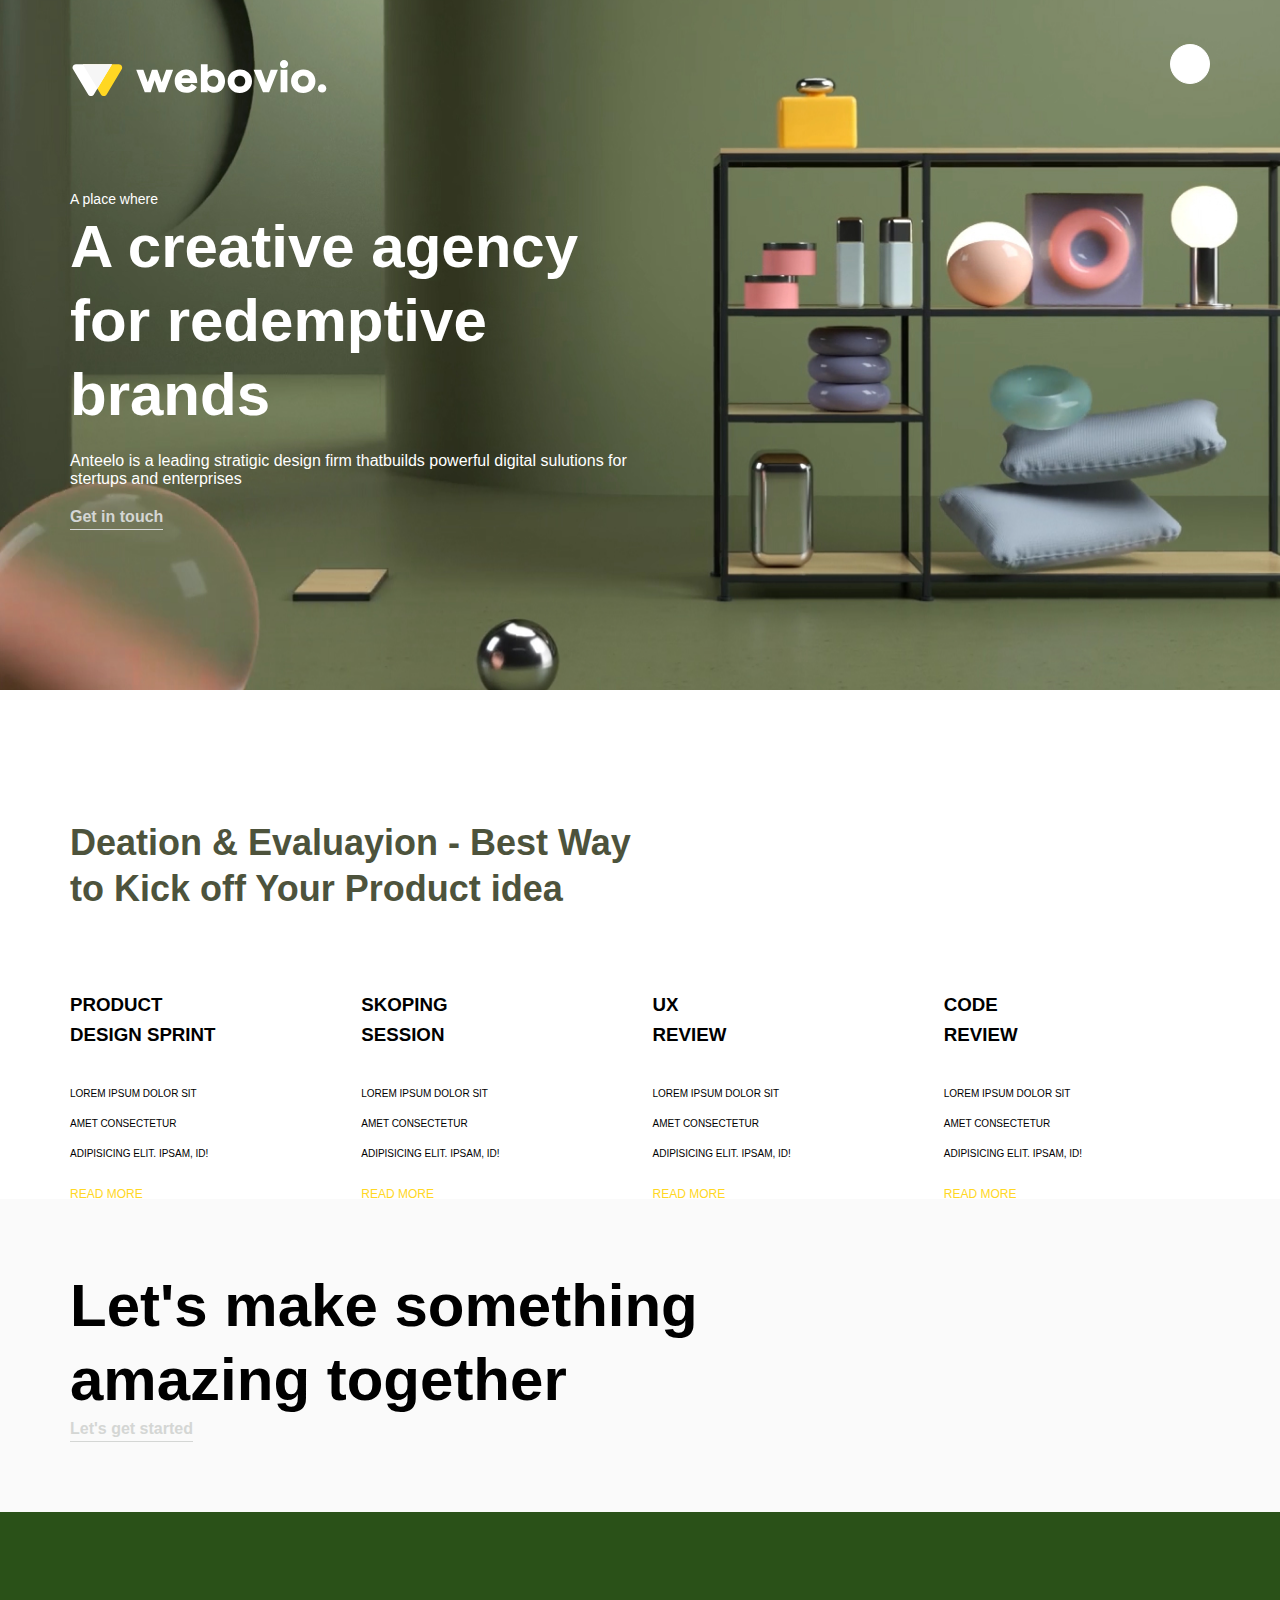
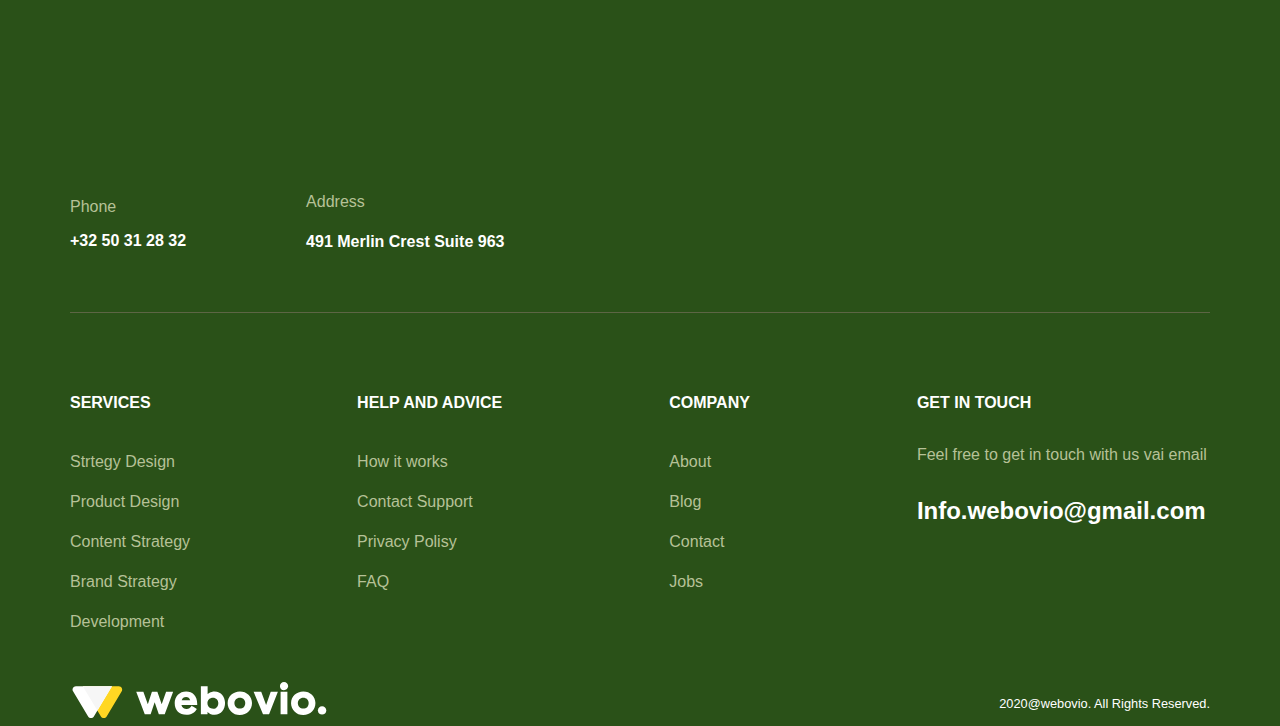
<file: index.html>
<!DOCTYPE html>
<html lang="en">
<head>
	<meta charset="UTF-8">
	<meta name="viewport" content="width=device-width, initial-scale=1.0">
	<title>Document</title>
	<link rel="stylesheet" type="text/css" href="normalize.css">
	<link rel="stylesheet" type="text/css" href="style.css">
</head>
<body>
	<header class="img-color">
	<header class="img-place">
		<header class="header">
			<div class="container">
				<div class="header-container">
				<a class="logo"><img src="img/Logo.svg" class="footer-img"></a>
				<button class="sundwich" alt-label="Open menu">
					<span class="sundwich-line"></span>
					<span class="sundwich-line"></span>
					<span class="sundwich-line"></span>				
				</button>
				</div>
			</div>
		</header>
		<main>
			<section class="hero">
				<div class="container">
					<div class="hero-content">
						<span class="hero-subtitle">A place where</span>
						<h1 class="hero-title">A creative agency for redemptive brands</h1>
						<p class="hero-descr">
							Anteelo is a leading stratigic design firm thatbuilds powerful digital sulutions for stertups and enterprises
						</p>
						<a class="but" href="#">
						<span>Get in touch</span>
						</a>
					</div>
				</div>			
		</section>
	</header>
	</header>	
		<section class="service">
			<div class="container">
				<h2 class="title-service">Deation & Evaluayion - Best Way to Kick off Your Product idea</h2>
				<ul class="service-list">
					<li class="service-item">
						<h3 class="titles">Product Design Sprint</h3>
						<p class="descr">Lorem ipsum dolor sit amet consectetur adipisicing elit. Ipsam, id!</p>
						<a href="#">Read More</a>
					</li>
					<li class="service-item">
						<h3 class="titles">Skoping Session</h3>
						<p class="descr">Lorem ipsum dolor sit amet consectetur adipisicing elit. Ipsam, id!</p>
						<a href="#">Read More</a>
					</li>
					<li class="service-item">
						<h3 class="titles">UX <br> Review</h3>
						<p class="descr">Lorem ipsum dolor sit amet consectetur adipisicing elit. Ipsam, id!</p>
						<a href="#">Read More</a>
					</li>
					<li class="service-item">
						<h3 class="titles">Code <br> Review</h3>
						<p class="descr">Lorem ipsum dolor sit amet consectetur adipisicing elit. Ipsam, id!</p>
						<a href="#">Read More</a>
					</li>
				</ul>	
			</div>
		</section>
		<section class="get-started">
			<div class="container">
				<h2 class="g-t-title">Let's make something amazing together</h2>
				<a href="#" class="g-t-link link">Let's get started</a>
			</div>
		</section>
	</main>
	<footer class="footer">
		<div class="container">
			<div class="footer-top">
				<div class="footer-contact-items">
					<span class="footer-contact-text">Phone</span>
					<a href="tel:+3250312832" class="footer-contact-value">+32 50 31 28 32</a>
				</div>
				<div class="footer-address-items">
					<span class="footer-address-text">Address</span>
					<address class="footer-address-value">491 Merlin Crest Suite 963</address>
				</div>
			</div>
			<div class="footer-middle">
				<div class="footer-columns">
					<h3 class="footer-title">Services</h3>
					<ul class="footer-list">
						<li class="footer-item"><a href="#">Strtegy Design</a></li>
						<li class="footer-item"><a href="#">Product Design</a></li>
						<li class="footer-item"><a href="#">Content Strategy</a></li>
						<li class="footer-item"><a href="#">Brand Strategy</a></li>
						<li class="footer-item"><a href="#">Development</a></li>
					</ul>					
				</div>
				<div class="footer-columns">
					<h3 class="footer-title">Help And Advice</h3>
					<ul class="footer-list">
						<li class="footer-item"><a href="#">How it works</a></li>
						<li class="footer-item"><a href="#">Contact Support</a></li>
						<li class="footer-item"><a href="#">Privacy Polisy</a></li>
						<li class="footer-item"><a href="#">FAQ</a></li>
					</ul>					
				</div>
				<div class="footer-columns">
					<h3 class="footer-title">Company</h3>
					<ul class="footer-list">
						<li class="footer-item"><a href="#">About</a></li>
						<li class="footer-item"><a href="#">Blog</a></li>
						<li class="footer-item"><a href="#">Contact</a></li>
						<li class="footer-item"><a href="#">Jobs</a></li>
					</ul>					
				</div>
				<div class="footer-columns">
					<h3 class="footer-title">Get in Touch</h3>
					<p class="footer-text">Feel free to get in touch with us vai email</p>
					<a href="mailto:Info.webovio@gmail.com" class="footer-mail">Info.webovio@gmail.com</a>
					<ul class="social list-reset">
						<li class="social-item"><a href="#" class="social-link-in"></a></li>
						<li class="social-item"><a href="#" class="social-link-in"></a></li>
						<li class="social-item"><a href="#" class="social-link-in"></a></li>
						<li class="social-item"><a href="#" class="social-link-in"></a></li>
					</ul>
				</div>
			</div>
			<div class="footer-botton">
				<a class="logo1">
					<img src="img/Logo.svg" alt="Webovio Logo">
				</a>
				<small class="copy-right">2020@webovio. All Rights Reserved.</small>				
			</div>			
		</div>
	</footer>
</body>
</html>
</file>
<file: style.css>
body{
	font-family: '', sans-serif;
	font-weight: 400;
}
img{
	max-width: 100%;
}
ul{
	list-style-type: none;
	margin: 0;
	padding: 0;
}
.img-place{
	background-image: url(img/Bitmap.png);
	height: 100%;
	background-position: center;
}
.header{
	position: absolute;
	left: 0;
	top: 0;
	width: 100%;	
}
.container{
	max-width: 1140px;
	margin: 0 auto;
	padding: 0 15px;
}

.header-container{
	align-items: center;
	display: flex;
	justify-content: space-between;
	padding-top: 20px;
	color: white;
}
.sundwich{
	padding: 14px 11px;
	border: 1px solid white;
	background-color: white;
	border-radius: 50%;
	width: 40px;
	height: 40px;
}
.logo{
	font-weight: 700;
	font-size: 30px;
}
.sundwich-line{
	display: inline-block;
	width: 100%;
	background-color: black;
}
.hero{
	padding-top: 189px;
	color: white;
	padding-bottom: 160px;
}
.hero-subtitle{
	margin: 0;
	margin-bottom: 30px	;
	font-size: 14px;
	line-height: 21px;
}
.hero-title{
	margin: 0;
	margin-bottom: 20px;
	font-size: 60px;
	font-weight: bold;
	line-height: 74px;
}
.hero-content{
	max-width: 600px;
}
.but{
	align-items: center;
	display: inline-flex;
	border-bottom: 1px solid currentColor;
	text-decoration: none;
	color: #d4d6d4;
	font-weight: bold;
	font-size: 16px;
	line-height: 24px;
}
.but:hover{
	color: #ffd723;
}
.service{
	margin-bottom: -160px;
	padding-top: 100px;
	padding-bottom: 150px;
}
.title-service{
	font-weight: bold;
	font-size: 36px;
	line-height: 46px;
	color: #4d533c;
	max-width: 580px;
}
.service-list{
	padding-top: 30px;
	display: grid;
	gap: 25px;
	grid-template-columns: repeat(4, 1fr);
}
.service-item{
	font-weight: 500;
	font-style: 20px;
	line-height: 30px;
	text-transform: uppercase;
	color: 4d533c;
}
.titles{
	max-width: 148px;
}
.service-item a{
	text-decoration: none;
	color: #ffd723;
	margin-bottom: 0;
	margin-top: auto;
	font-size: 12px;
}
.service-item{
	display: flex;
	flex-direction: column;
}
.service-item p{
	font-weight: 16px;
	font-size: 10px;
	display: inline-block;
	max-width: 150px;
}
.footer{
	background-image: url(img/bi1.jpg);
	color: white;
	padding-top: 270px;
}
.get-started{
	
	top: 160px;
	background-color: #fafafa;
	padding: 70px 0;

}
.g-t-title{
	margin: 0;
	max-width: 800px;
	font-weight: 700;
	font-size: 60px;
	line-height: 74px;
}
.g-t-link{
	align-items: center;
	display: inline-flex;
	border-bottom: 1px solid currentColor;
	text-decoration: none;
	color: #d4d6d4;
	font-weight: bold;
	font-size: 16px;
	line-height: 24px;
}
.g-t-link:hover{
	color: #ffd723;
}
.footer-contact-text{
	display: block;
	font-size: 16px;
	line-height: 50px;
	color: #b6c197;
}
.footer-contact-items a, address{
	text-decoration: none;
	color: white;
	font-weight: 700;
	font-style: normal;
}
.footer-address-items{
	display: block;
	font-size: 16px;
	line-height: 40px;
	color: #b6c197;
}
.footer-top{
	display: flex;
	flex-wrap: wrap;
	border-bottom: 1px solid #5d6544;
	padding-bottom: 50px;
}
.footer-contact-items:not(:last-child){
	margin-right: 120px;
}
.footer-title{
	margin: 0;
	margin-bottom: 20px;
	font-weight: 600;
	font-size: 16px;
	line-height: 38px;
	text-transform: uppercase;
	color: white;
}
.footer-list a{
	line-height: 40px;
	color: #b6c197;
	text-decoration: none;
}
.footer-middle{
	--grip-grap: 70px;
    gap: 167px;
    grid-template-columns: repeat(4, 1fr);
    padding-top: 71px;
    display: flex;
}
.footer-text{
	margin: 0;
	font-size: 16px;
	line-height: 26px;
	color: #b6c197;
}
.footer-mail{
	font-weight: bold;
	font-size: 24px;
	line-height: 38px;
	text-decoration: none;
	color: white;
	display: inline-block;
	margin-top: 24px;
}
.logo{
	display: block;
	padding-top: 40px;
}
.footer-botton{
	padding-top: 40px;
	align-items: center;
	display: flex;
	justify-content: space-between;
}
@media only screen and (max-width: 892px) {
	header {
		width: 460px;
	}

.footer-middle {
	--grip-grap: 70px;
    gap: 25px;
    grid-template-columns: repeat(4, 1fr);
    padding-top: 60px;
    display: block;
	}	

.get-started {
		top: 160px;
		background-color: #fafafa;
		padding: 70px 0;
	}

.service-list {
		padding-top: 30px;
		display: grid;
		gap: 11px;
		grid-template-columns: repeat(4, 1fr);
	}
.footer {
		background-image: url(img/bi1.jpg);
		color: white;
		padding-top: 270px;
		width: 110%;
	}
}
</file>
